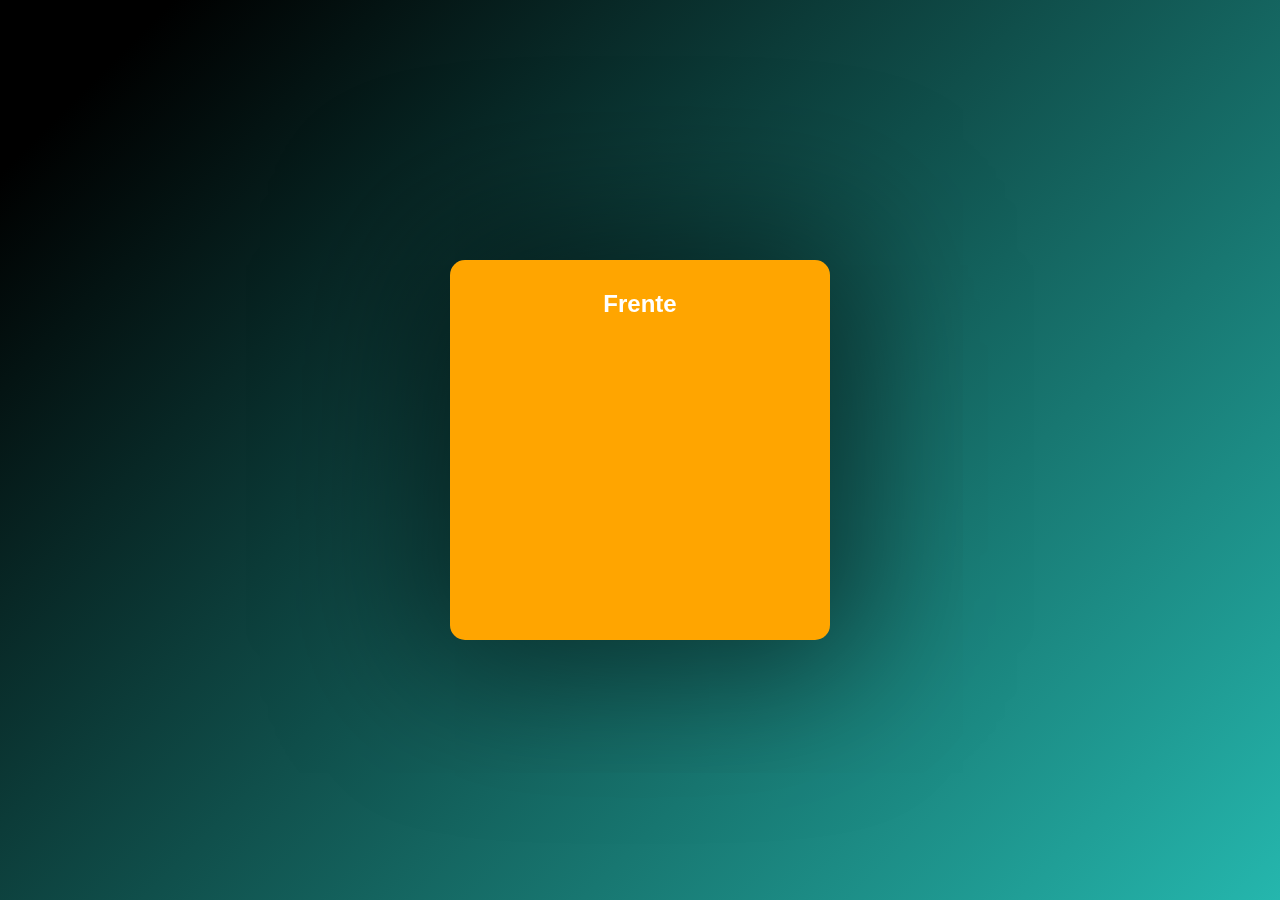
<file: cardflip.html>
<!DOCTYPE html>
<html lang="en">

<head>
    <meta charset="UTF-8">
    <meta name="viewport" content="width=device-width, initial-scale=1.0">
    <title>Document</title>

    <style>
        * {
            padding: 0;
            margin: 0;
            box-sizing: border-box;
            transition: .8s cubic-bezier(.47, 1.64, .41, .8);
        }

        body {
            height: 100dvh;
            display: grid;
            place-items: center;
            background: linear-gradient(0deg, red, violet, orange, yellow);
            background-repeat: no-repeat;
        }

        body {
            margin: auto;
            font-family: -apple-system, BlinkMacSystemFont, sans-serif;
            overflow: auto;
            background: linear-gradient(315deg, rgba(101, 0, 94, 1) 3%, rgba(60, 132, 206, 1) 38%, rgba(48, 238, 226, 1) 68%, rgb(0, 0, 0) 98%);
            animation: gradient 15s ease infinite;
            background-size: 400% 400%;
            background-attachment: fixed;
        }

        @keyframes gradient {
            0% {
                background-position: 0% 0%;
            }

            50% {
                background-position: 100% 100%;
            }

            100% {
                background-position: 0% 0%;
            }
        }


        main {

            height: 380px;
            width: 380px;
            position: relative;
            transform-style: preserve-3d;
        }

        .frontCard,
        .backCard {
            font-family: 'Franklin Gothic Medium', 'Arial Narrow', Arial, sans-serif;
            font-weight: 700;
            color: white;
            box-sizing: border-box;
            text-align: center;
            padding: 30px;
            border-radius: 15px;
            box-shadow: 0 0 150px 25px rgba(0, 0, 0, 0.534);
            backface-visibility: hidden;
            transform-style: preserve-3d;
            position: absolute;
            height: 380px;
            width: 380px;
        }

        .frontCard {
            background-color: orange;
            transform: perspective(1000px) rotateY(0deg);
        }

        .backCard {
            background-color: rgb(255, 42, 0);
            transform: perspective(1000px) rotateY(180deg);
            overflow: hidden;
        }

        .bloque {
            height: 100px;
            width: 100%;
            background-color: white;
            bottom: -100px;
            position: absolute;
            left: 0px;
            transition: .9s cubic-bezier(.47, 1.64, .41, .8);
        }

        .backCard:hover .bloque {
            bottom: 0;
            cursor: pointer;
        }

        main:hover {
            .frontCard {
                transform: perspective(1000px) rotateY(180deg);
            }

            .backCard {
                transform: perspective(1000px) rotateY(360deg);

            }
        }
    </style>
</head>

<body>

    <main>
        <div class="card">
            <div class="frontCard">
                <h2>Frente</h2>
            </div>
            <div class="backCard">
                <h2>Reverso</h2>
                <span>Lorem ipsum dolor sit amet consectetur adipisicing elit. Voluptas, repellendus iste sed rerum
                    similique asperiores! Amet eos numquam porro quo autem nemo doloremque ad voluptatibus cum enim.
                    Numquam, blanditiis illo</span>
                <div class="bloque"></div>
            </div>
        </div>
    </main>
</body>

</html>
</file>
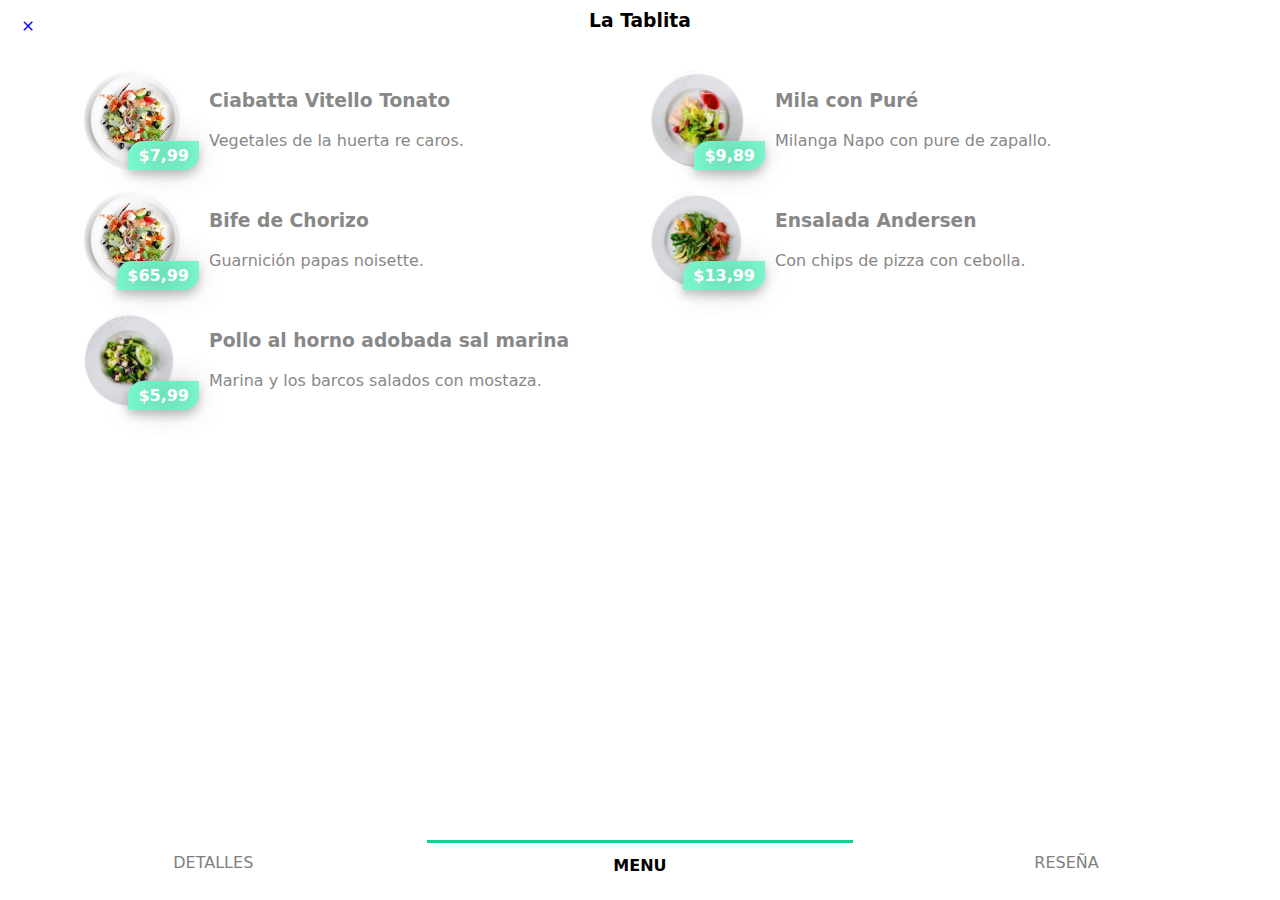
<file: menu.html>
<!DOCTYPE html>
<html lang="es">

<head>
    <meta charset="UTF-8">
    <meta name="viewport" content="width=device-width, initial-scale=1.0">
    <title>Bodegones 4.0 - La Tablita - Platillo</title>
    <link rel="stylesheet" href="css/material-icons.css">
    <link rel="stylesheet" href="css/bodegones.css">

</head>

<body>

    <header class="cerrarMenu">
        <div class="headerMenu">
            <h3>La Tablita</h3>
            <a href="resto1.html" class="close iconos">close</a>
        </div>

    </header>

    <main class="menuResto">
        <!-- -----inicio plato-------- -->
        
            <a href="plato_1.html" class="plato">
                <div class="img_plato">
                    <img src="img/plato2.jpg" alt="" height="100">
                    <div class="precio_plato">$7,99</div>
                </div>
                <div class="datos_plato">
                    <h3>Ciabatta Vitello Tonato</h3>
                    <span>Vegetales de la huerta re caros.</span>
                </div>
            </a>
       
        <!-- -----fin plato-------- -->
        <a href="resto1.html"  class="plato">
            <div class="img_plato">
                <img src="img/plato3.jpg" alt="" height="100">
                <div class="precio_plato">$9,89</div>
            </div>
            <div class="datos_plato">
                <h3>Mila con Puré</h3>
                <span>Milanga Napo con pure de zapallo.</span>
            </div>
        </a>
        <a href="resto1.html"  class="plato">
            <div class="img_plato">
                <img src="img/plato2.jpg" alt="" height="100">
                <div class="precio_plato">$65,99</div>
            </div>
            <div class="datos_plato">
                <h3>Bife de Chorizo</h3>
                <span>Guarnición papas noisette.</span>
            </div>
        </a>
        <a href="resto1.html"  class="plato">
            <div class="img_plato">
                <img src="img/plato5.jpg" alt="" height="100">
                <div class="precio_plato">$13,99</div>
            </div>
            <div class="datos_plato">
                <h3>Ensalada Andersen</h3>
                <span>Con chips de pizza con cebolla.</span>
            </div>
        </a>
        <a href="resto1.html" class="plato">
            <div class="img_plato">
                <img src="img/plato4.jpg" alt="" height="100">
                <div class="precio_plato">$5,99</div>
            </div>
            <div class="datos_plato">
                <h3>Pollo al horno adobada sal marina</h3>
                <span>Marina y los barcos salados con mostaza.</span>
            </div>
        </a>



    </main>


    <nav class="menuinferior">
        <a href="resto1.html">DETALLES</a>
        <a href="menu.html" class="active">MENU</a>
        <a href="resena.html">RESEÑA</a>
    </nav>


    <!-- <nav class="menuinferior">
        <button type="button">DETALLES</button>
        <button type="button">MENU</button>
        <button type="button">RESEÑA</button>
    </nav>
     -->

    <script src="js/actions.js"></script>
</body>

</html>
</file>
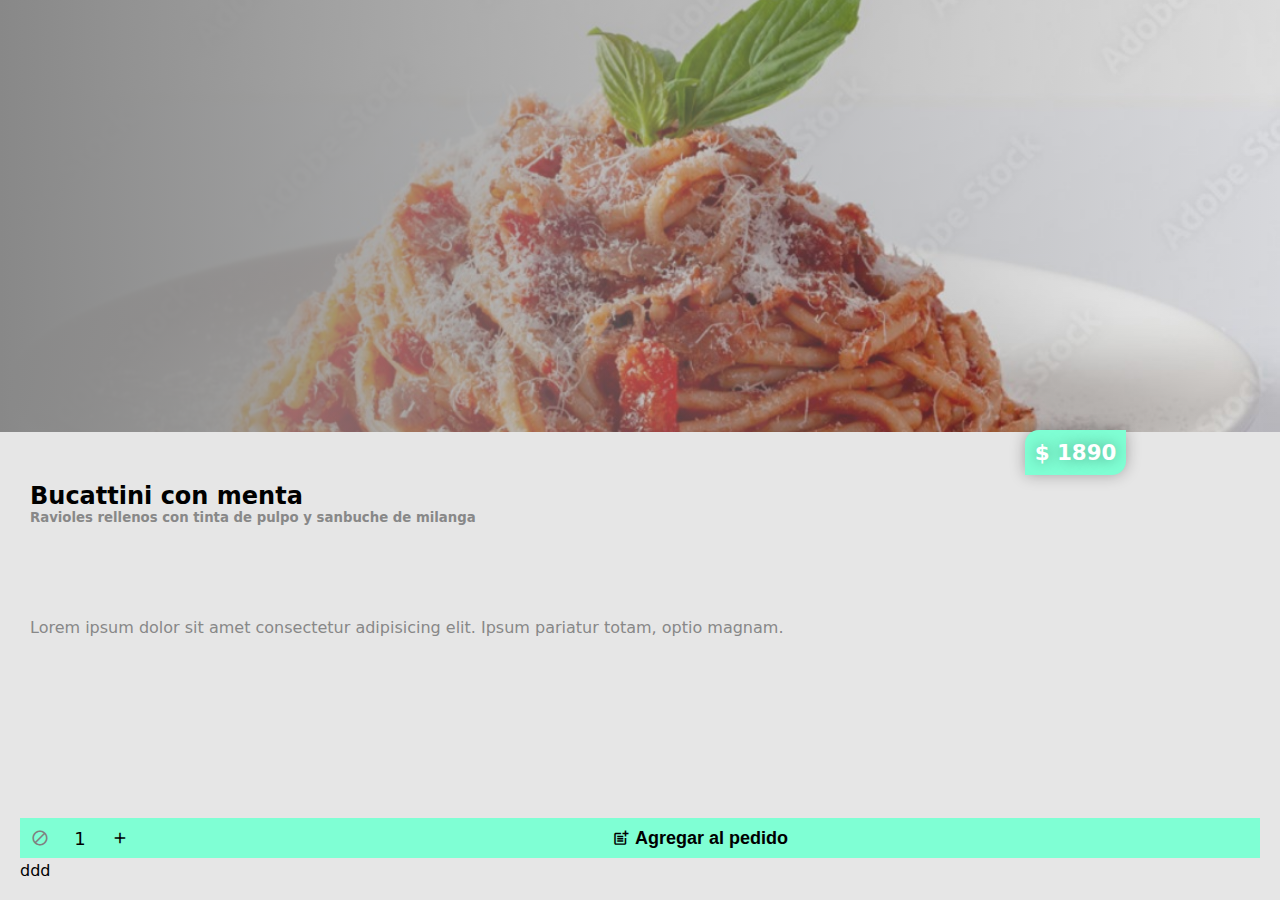
<file: plato_1.html>
<!DOCTYPE html>
<html lang="es">

<head>
    <meta charset="UTF-8">
    <meta name="viewport" content="width=device-width, initial-scale=1.0">
    <title>Bodegones 4.0 - La Tablita - Ravioles</title>
    <link rel="stylesheet" href="css/material-icons.css">
    <link rel="stylesheet" href="css/bodegones.css">
    <!-- <link rel="stylesheet" href="style.css"> -->

</head>

<body>
    <main class="mainResto">
        <section class="linkResto">
            <div class="picResto">
                <img src="img/plato_carta.jpg" alt="" width="100%">
                <div class="degradado"></div>
            </div>
            <div class="nameResto">
                <div class="vaina">
                    <h2>Bucattini con menta</h2>
                    <h5 class="gris_txt">Ravioles rellenos con tinta de pulpo y sanbuche de milanga</h5>
                </div>

            </div>
            <div class="puntuResto">

                </div>
        </section>
        <br><br>
        <section class="descResto gris_txt">
            <p class="p10">Lorem ipsum dolor sit amet consectetur adipisicing elit. Ipsum pariatur totam, optio magnam.
            </p>

        </section>
    </main>


    <nav class="agregarCarrito">
        <div class="flex">
            <div class="flex">
                <button id="restar" class="iconos botonCarrito" onclick="restar()">remove</button>

                <p class="botonCarrito" id="cantidad"></p>

                <button id="sumar" class="iconos botonCarrito" onclick="sumar()">add</button>

            </div>
            <button class="btnAgregar"><i class="iconos">post_add</i>Agregar al pedido</button>
        </div>


        <span id="subtotal">ddd</span>
    </nav>



    <!-- <nav class="menuinferior">
        <button type="button">DETALLES</button>
        <button type="button">MENU</button>
        <button type="button">RESEÑA</button>
    </nav>
     -->

    <script src="js/actions.js"></script>
    <script src="js/leerjson.js"></script>
</body>

</html>
</file>
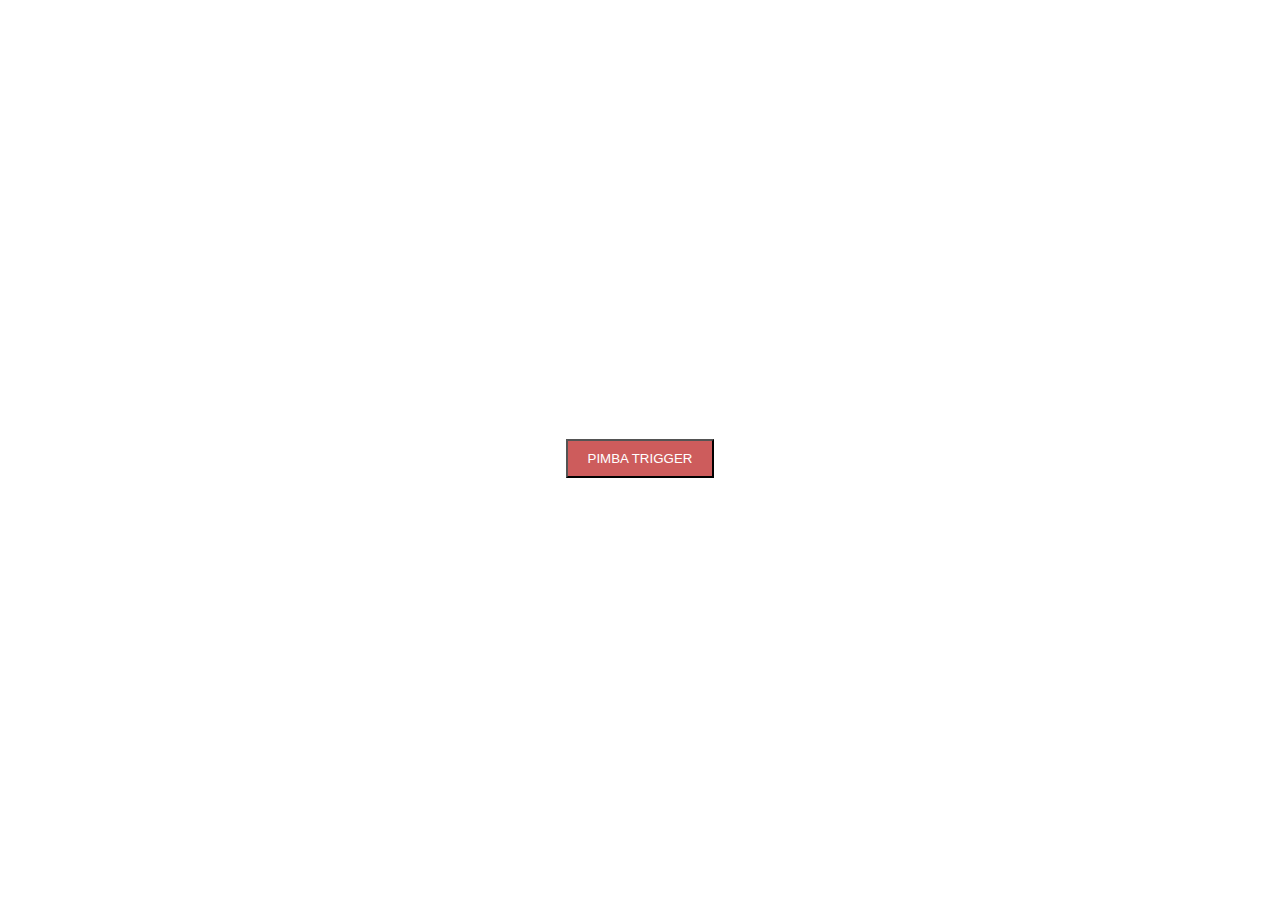
<file: popover.html>
<!DOCTYPE html>
<html lang="es">

<head>
    <meta charset="UTF-8">
    <meta name="viewport" content="width=device-width, initial-scale=1.0">
    <title>Document</title>

    <style>
        body {
            height: 100dvh;
            display: grid;
            place-items: center;
            font-family: system-ui, -apple-system, BlinkMacSystemFont, 'Segoe UI', Roboto, Oxygen, Ubuntu, Cantarell, 'Open Sans', 'Helvetica Neue', sans-serif;

        }

        button {
            padding: 10px 20px;
            color: white;
            background-color: indianred;
        }

        [popover] {
            padding: 5px 20px;
            border-radius: 14px;
            transition: all 3s ease-in-out;
            box-shadow: 0 0 15px -3px black;
        }

        :popover-open {
             position: absolute;
            inset: unset;
            bottom: 5px;
            right: 5px;
            margin: 0;
        }

        [popover]::backdrop {
            background-color: rgba(0, 0, 0, 0.514);
            backdrop-filter: blur(1px);

        }
    </style>
</head>

<body>
    <button popovertarget="pimba">PIMBA TRIGGER</button>

    <div popover id="pimba">
        <h2>MODAL CASERO</h2>
        <hr>
        <button popovertarget="pimba2">PIMBA TRIGGER2</button>
    </div>
    <div popover id="pimba2">
        <h2>MODAL CASERO dos</h2>
</body>

</html>
</file>
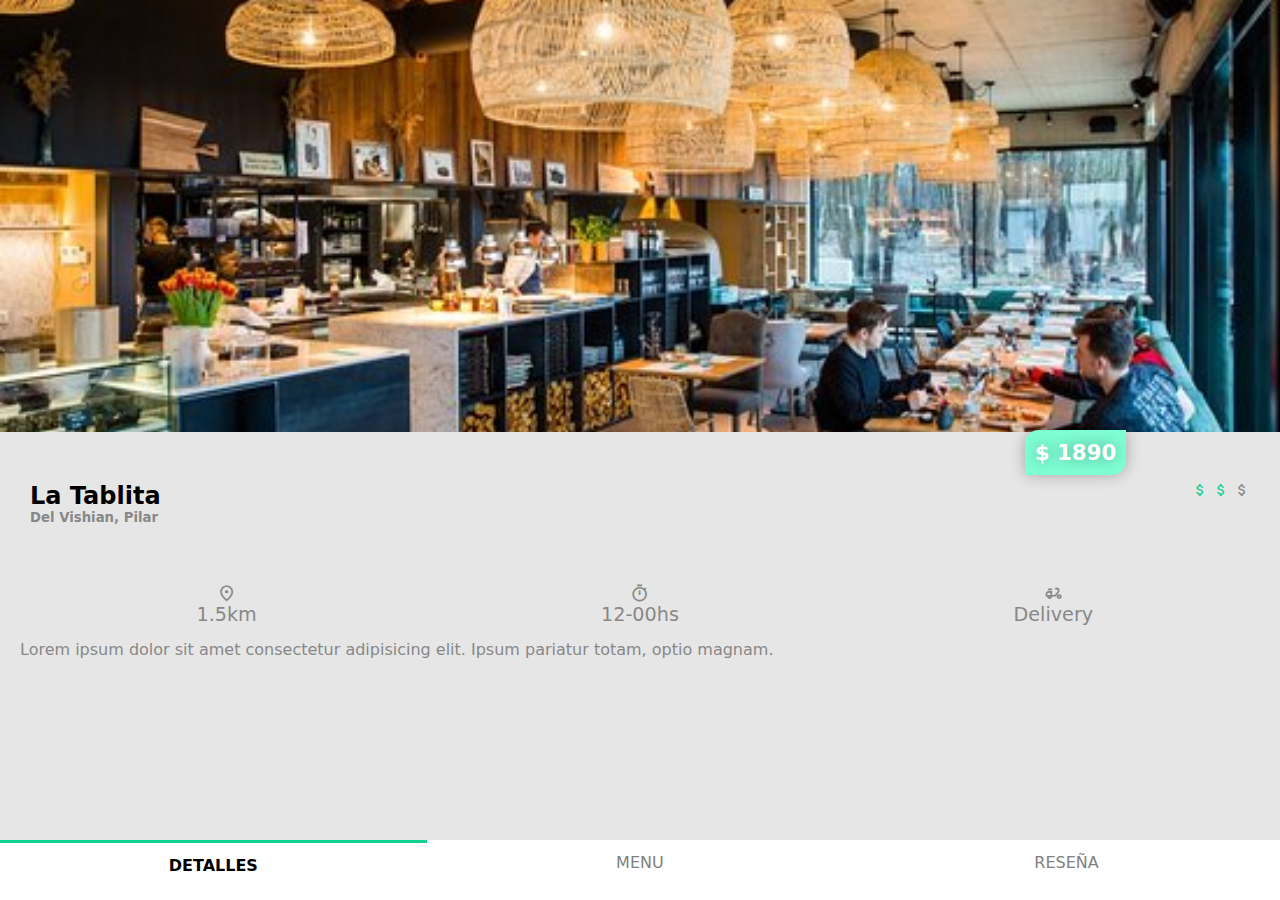
<file: resto1.html>
<!DOCTYPE html>
<html lang="es">

<head>
    <meta charset="UTF-8">
    <meta name="viewport" content="width=device-width, initial-scale=1.0">
    <title>Bodegones 4.0 - La Tablita</title>
    <link rel="stylesheet" href="css/material-icons.css">
    <link rel="stylesheet" href="css/bodegones.css">

</head>

<body>
    <main class="mainResto">
        <section class="linkResto">
            <div class="picResto">
                <img src="img/oko-restaurant.jpg" alt="" width="100%">

            </div>
            <div class="nameResto">
                <div class="vaina">
                    <h2>La Tablita</h2>
                    <h5 class="gris_txt">Del Vishian, Pilar</h5>
                </div>
                <div class="precio verde_txt">
                    <i class="iconos">attach_money</i>
                    <i class="iconos">attach_money</i>
                    <i class="iconos gris_txt">attach_money</i>
               </div>   
            </div>
            <div class="puntuResto">
                
                4.8</div>
        </section>

        <section class="descResto gris_txt">
            <ul class="datos">
                <li class="btn-cat">
                    <i class="iconos f30">place</i>
                    1.5km
                </li>
                <li class="btn-cat">
                    <i class="iconos f30">timer</i>
                    12-00hs
                </li>
                <li class="btn-cat">
                    <i class="iconos f30">delivery_dining</i>
                    Delivery
                </li>
            </ul>
            <p>Lorem ipsum dolor sit amet consectetur adipisicing elit. Ipsum pariatur totam, optio magnam.</p>

        </section>

   


    </main>


    <nav class="menuinferior">
        <a href="resto1.html" class="active">DETALLES</a>
        <a href="menu.html">MENU</a>
        <a href="resena.html">RESEÑA</a>
    </nav>


    <!-- <nav class="menuinferior">
        <button type="button">DETALLES</button>
        <button type="button">MENU</button>
        <button type="button">RESEÑA</button>
    </nav>
     -->

    <script src="js/actions.js"></script>
</body>

</html>
</file>
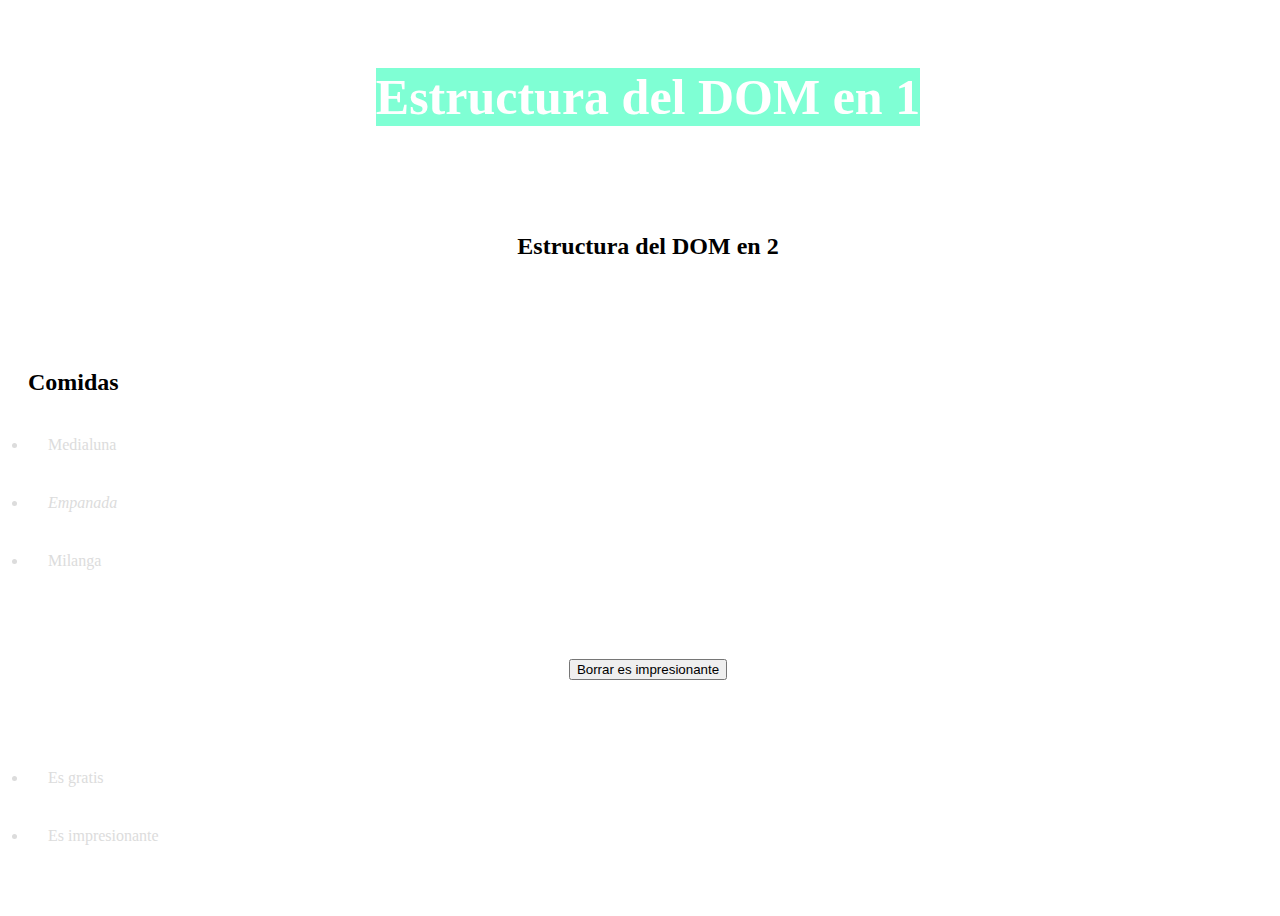
<file: testjs.html>
<!DOCTYPE html>
<html lang="es">
<head>
    <meta charset="UTF-8">
    <meta name="viewport" content="width=device-width, initial-scale=1.0">
    <link rel="stylesheet" href="css/test.css">
    <title>Test js - Martes</title>
</head>
<body>
    <h1>Estructura del DOM en 1</h1>
    <h2>Estructura del DOM en 2</h2>

    <ul id="comida">
        <h2>Comidas</h2>
        <li>Medialuna</li>
        <li class="iconos"><i>Empanada</i> </li>
        <li>Milanga</li>
    </ul>
    <button onclick="borrar()">Borrar es impresionante</button>

    <script src="js/acciones.js"></script>
   
</body>
</html>
</file>
<file: css/material-icons.css>
/* fallback */
@font-face {
  font-family: 'Material Icons Outlined';
  font-style: normal;
  font-weight: 400;
  src: url(../fonts/gok-H7zzDkdnRel8-DQ6KAXJ69wP1tGnf4ZGhUce.woff2) format('woff2');
}

.iconos {
  font-family: 'Material Icons Outlined';
  font-weight: normal;
  font-style: normal;
  /* font-size: 16px; */
  line-height: 1;
  letter-spacing: normal;
  text-transform: none;
  display: inline-block;
  white-space: nowrap;
  word-wrap: normal;
  direction: ltr;
  --webkit-font-feature-settings: 'liga';
  --webkit-font-smoothing: antialiased;
}
</file>
<file: css/bodegones.css>
* {
    padding: 0;
    margin: 0;
    box-sizing: border-box;
    text-decoration: none;
    list-style: none;
}


:root {
    --verde: rgb(19, 209, 146);
    --gris: rgb(136, 136, 136);
    --gris-bg: rgb(230, 230, 230);
}

.verde_txt {
    color: var(--verde);
}

.gris_txt {
    color: var(--gris);
}


/* ancho y alto del contenedor SCROLLBAR */
::-webkit-scrollbar {
    height: 0px;
    width: 3px;
}

/* CAMINITO DONDE SE MUEVE LA BARRA */
::-webkit-scrollbar-track {
    background: #ffffff;
}

/* BARRA DE SCROLL */
::-webkit-scrollbar-thumb {
    background: var(--verde);
    border-radius: 3px;
}

/* BARRA DE SCROLL cuando el mouse esta sobre ella */
::-webkit-scrollbar-thumb:hover {
    background: var(--gris);
}

body {
    height: 100vh;
    width: 100%;
    font-family: system-ui, -apple-system, BlinkMacSystemFont, 'Segoe UI', Roboto, Oxygen, Ubuntu, Cantarell, 'Open Sans', 'Helvetica Neue', sans-serif;
}

.f20 {
    font-size: 20pt !important;
}

.f16 {
    font-size: 16pt !important;
}

.f10 {
    font-size: 10pt !important;
}


.btn-cat {
    height: 70px;
    flex: 0 0 85px;
    display: flex;
    flex-direction: column;
    justify-content: center;
    align-items: center;
    font-size: 1.2em;

}

header {
    height: 75%;
    width: 100%;
    display: flex;
    flex-direction: column;
    gap: 25px;

    .portada {
        height: 65%;
        width: 100%;
        background-image: url(../img/oko-restaurant.jpg);
        background-position: center;
        background-size: cover;
        /* */
        position: relative;
    }

    .portada::before {
        content: '';
        position: absolute;
        height: 100%;
        width: 100%;
        background: linear-gradient(0deg, rgba(255, 255, 255, 0.808), rgba(0, 0, 0, 0));
    }

    .saludo {
        position: absolute;
        left: 5%;
        bottom: 20%;
        transition: all .3s ease-in-out;
        z-index: 1;
    }




    nav.categorias {
        height: 25%;
        width: 100% auto;
        padding: 30px;
        display: flex;
        justify-content: flex-start;
        gap: 20px;
        overflow: hidden;
        overflow-x: scroll;


        a:link {
            color: red;
        }

        a:visited {
            color: violet
        }

        a:hover {
            color: black;
        }

        a:active {
            text-shadow: 0 0 10px black;
        }


        /*   link = instancia inicial de un link
            active = cuando hago click sobre el enlace
            visited  = enlace visto
            hover = cuando paso el mouse sobre el enlace o elemento */

    }
}

.buscador {
    position: absolute;
    bottom: -20px;
    left: 5%;
    height: 40px;
    width: 90%;
    margin: auto;
    background-color: rgb(248, 147, 147);
    display: flex;
    box-shadow: 0 10px 20px -10px rgba(0, 0, 0, 0.418);
    overflow: hidden;
    z-index: 1;

    .icono {
        width: 40px;
        background-color: rgb(82, 209, 167);
        color: white;
        display: grid;
        place-items: center;
    }

    input[type=search] {
        border: none;
        outline: none;
        padding: 10px;
        width: calc(100% - 80px)
    }

    input[type=submit] {
        width: 40px;
        border: none;
        outline: none;
        background-color: white;
        cursor: pointer;
        transition: all .3s ease-in-out;
    }

    input[type=submit]:hover {
        transform: scale(1.2);
    }


}

main {
    height: 100px auto;
    width: 100%;
    padding: 20px;



    .restaurantes {
        width: 100%;
        height: 100px auto;
        display: flex;
        flex-direction: column;
        gap: 20px;



        .resto {
            width: 100%;
            flex: 0 0 220px;
            background-color: rgb(255, 255, 255);
            position: relative;
            box-shadow: 0 0 15px -3px rgba(0, 0, 0, 0.603);

            .distancia {
                position: absolute;
                top: 5px;
                left: 30%;
                font-weight: bolder;
                color: white;
                text-shadow: 0 0 5px black;

            }

            .puntuacion {
                position: absolute;
                right: -10px;
                top: -10px;
                background-color: var(--verde);
                padding: 10px;
                border-radius: 10px 0 10px 0;
                font-weight: bolder;
                color: white;
                box-shadow: 0 0 8px -3px black;

            }

            .imagen_resto {
                position: absolute;
                float: left;
                height: 100%;
                width: 45%;

                img {
                    height: 100%;
                    width: 100%;
                    object-fit: cover;
                }


            }

            .desc_resto {
                position: absolute;
                float: right;
                right: 0;
                height: 100%;
                width: 60%;
                background-color: rgb(255, 255, 255);
                border-bottom-left-radius: 20px;
                display: flex;
                flex-direction: column;
                justify-content: space-around;
                padding: 15px;


                .precio_val {
                    display: flex;
                    justify-content: space-between;

                    .valoracion {
                        display: flex;
                        align-items: center;
                        justify-content: center;
                    }
                }
            }

        }
    }

}



/*RESTO------------------*/

.mainResto {
    height: 100%;
    background-color: rgb(230, 230, 230);
    padding: 0;


    & .linkResto {
        height: 60%;
        width: 100%;
        background-color: aquamarine;
        position: relative;

        & .picResto {
            height: 80%;
            width: 100%;
            /* background-color: rebeccapurple;
            background-image: url(../img/oko-restaurant.jpg);
            background-position: center;
            background-size: cover; */
            position: relative;

            & img {
                height: 100%;
                width: 100%;
                object-fit: cover;
            }
        }

        & .picResto::after {
            content: '';
            position: absolute;
            height: 100%;
            width: 100%;
            background: linear-gradient(180deg, rgba(0, 0, 0, 0), rgb(230, 230, 230))
        }

        & .nameResto {
            height: 20%;
            width: 100%;
            background-color: rgb(230, 230, 230);
            display: flex;
            justify-content: space-between;
            padding: 30px;
            padding-top: 50px;
        }

        & .puntuResto {
            position: absolute;
            bottom: 12%;
            right: 12%;
            padding: 10px;
            background-color: aquamarine;
            place-items: center;
            font-size: 16pt;
            color: white;
            font-weight: bolder;
            border-radius: 14px 0 14px 0;
            box-shadow: 0 0 15px rgba(0, 0, 0, 0.281);
            text-shadow: 0 0 15px rgba(0, 0, 0, 0.37);

        }

    }

}

.p10 {
    padding: 10px;
}

.degradado {
    top: 0;
    position: absolute;
    height: 100%;
    width: 100%;
    background: linear-gradient(90deg, var(--gris), rgba(255, 255, 255, 0));
}

.datos {
    display: flex;
    width: 100%;
    justify-content: space-around;
}

.descResto {
    padding: 30px 20px 20px 20px;
    /* padding: TOP RIGHT BOTTOM LEFT */

}




nav.menuinferior {
    background-color: white;
    width: 100%;
    height: 60px;
    position: fixed;
    bottom: 0;
    display: flex;

    a {
        flex: 0 0 33.33%;
        border: 0;
        background-color: transparent;
        cursor: pointer;
        transition: all 0.1s ease-in-out;
        color: gray;
        text-align: center;
        line-height: 45px;
    }

    a:hover {
        color: black;
        border-top: solid 3px var(--verde);
        font-weight: 400;
    }

    a.active {
        color: black;
        border-top: solid 3px var(--verde);
        font-weight: 700;
    }

}


h1 {
    background-color: yellow !important;
    position: relative;
    transition: all;
}

h1:hover::before {
    position: absolute;
    content: '';
    border-radius: 50%;
    height: 20px;
    width: 20px;
    background-color: rgb(34, 54, 5);
    bottom: -30px;

}

h1::after {
    position: absolute;
    content: '';
    border-radius: 50%;
    height: 20px;
    width: 20px;
    top: -30px;
    background-color: rgb(34, 54, 5);

}

/* -------------PLATILLO---------- */
.cerrarMenu {
    position: sticky;
    top: 0;
    width: 100%;
    height: 50px;
    padding: 10px;
    background-color: white;

    & .headerMenu {
        position: relative;
        display: grid;
        place-items: center;
    }

    & .close {
        position: absolute;
        top: 8px;
        left: 10px;
    }

}

.menuResto {
    display: flex;
    flex-direction: column;
    gap: 20px;
    padding: 20px;
    padding-bottom: 70px;

    .plato {
        height: 100px;
        width: 100%;
        display: flex;

        .img_plato {
            height: 100%;
            width: 100px;
            position: relative;

            img {
                border-radius: 50%;
            }

            .precio_plato {
                position: absolute;
                background-color: aquamarine;
                color: white;
                font-weight: bold;
                padding: 5px 10px;
                border-radius: 15px 0;
                right: -15px;
                bottom: 0px;
                text-shadow: 0 0 34px black;
                box-shadow: 0 5px 10px rgba(34, 34, 34, 0.238);
            }
        }

        .datos_plato {
            padding-left: 25px;
            display: flex;
            flex-direction: column;
            justify-content: space-evenly;
            color: var(--gris);

        }
    }

}

/* --------FIN PLATILLO--------- */
.agregarCarrito {
    position: fixed;
    bottom: 0;
    background-color: var(--gris-bg);
    width: 100%;
    padding: 20px;
    display: flex;
    flex-direction: column;
    gap: 3px;

    .botonCarrito {
        height: 40px;
        width: 40px;
        display: grid;
        place-items: center;
        background-color: aquamarine;
        color: rgb(0, 0, 0);
        border: 0;
        font-size: 18px;
        transition: all 0.3s ease-in-out;
    }

    button:hover {
        box-shadow: 0 2px 0 black;
        color: black;
        cursor: pointer;
    }

    .btnAgregar {
        border: 0;
        flex: 1;
        background-color: aquamarine;
        color: rgb(0, 0, 0);
        font-weight: 700;
        display: flex;
        align-items: center;
        justify-content: center;
        gap: 5px;
        font-size: 18px;
    }
}

.flex {
    display: flex;
}

@media screen and (orientation=landscape) {

    main {
        .restaurantes {
            flex-direction: row;
            flex-wrap: wrap;

            .resto {
                height: 160px;
                flex: 0 0 calc(50% - 10px);
            }
        }
    }

    /* height */
    ::-webkit-scrollbar {
        height: 5px;
    }

    .menuResto {
        flex-direction: row !important;
        flex-wrap: wrap;
        width: 90%;
        margin: auto;

        .plato {
            flex: 0 0 calc(50% - 10px);
        }
    }


}
</file>
<file: css/test.css>
body{
    height: 100vh;
    width: 100%;
    display: grid;
    place-items: center;
}
h2{
    
}

ul{
    width: 100%;
    background-color: white;

    li{
        padding: 20px;
        color: gainsboro;
    }
}
</file>
